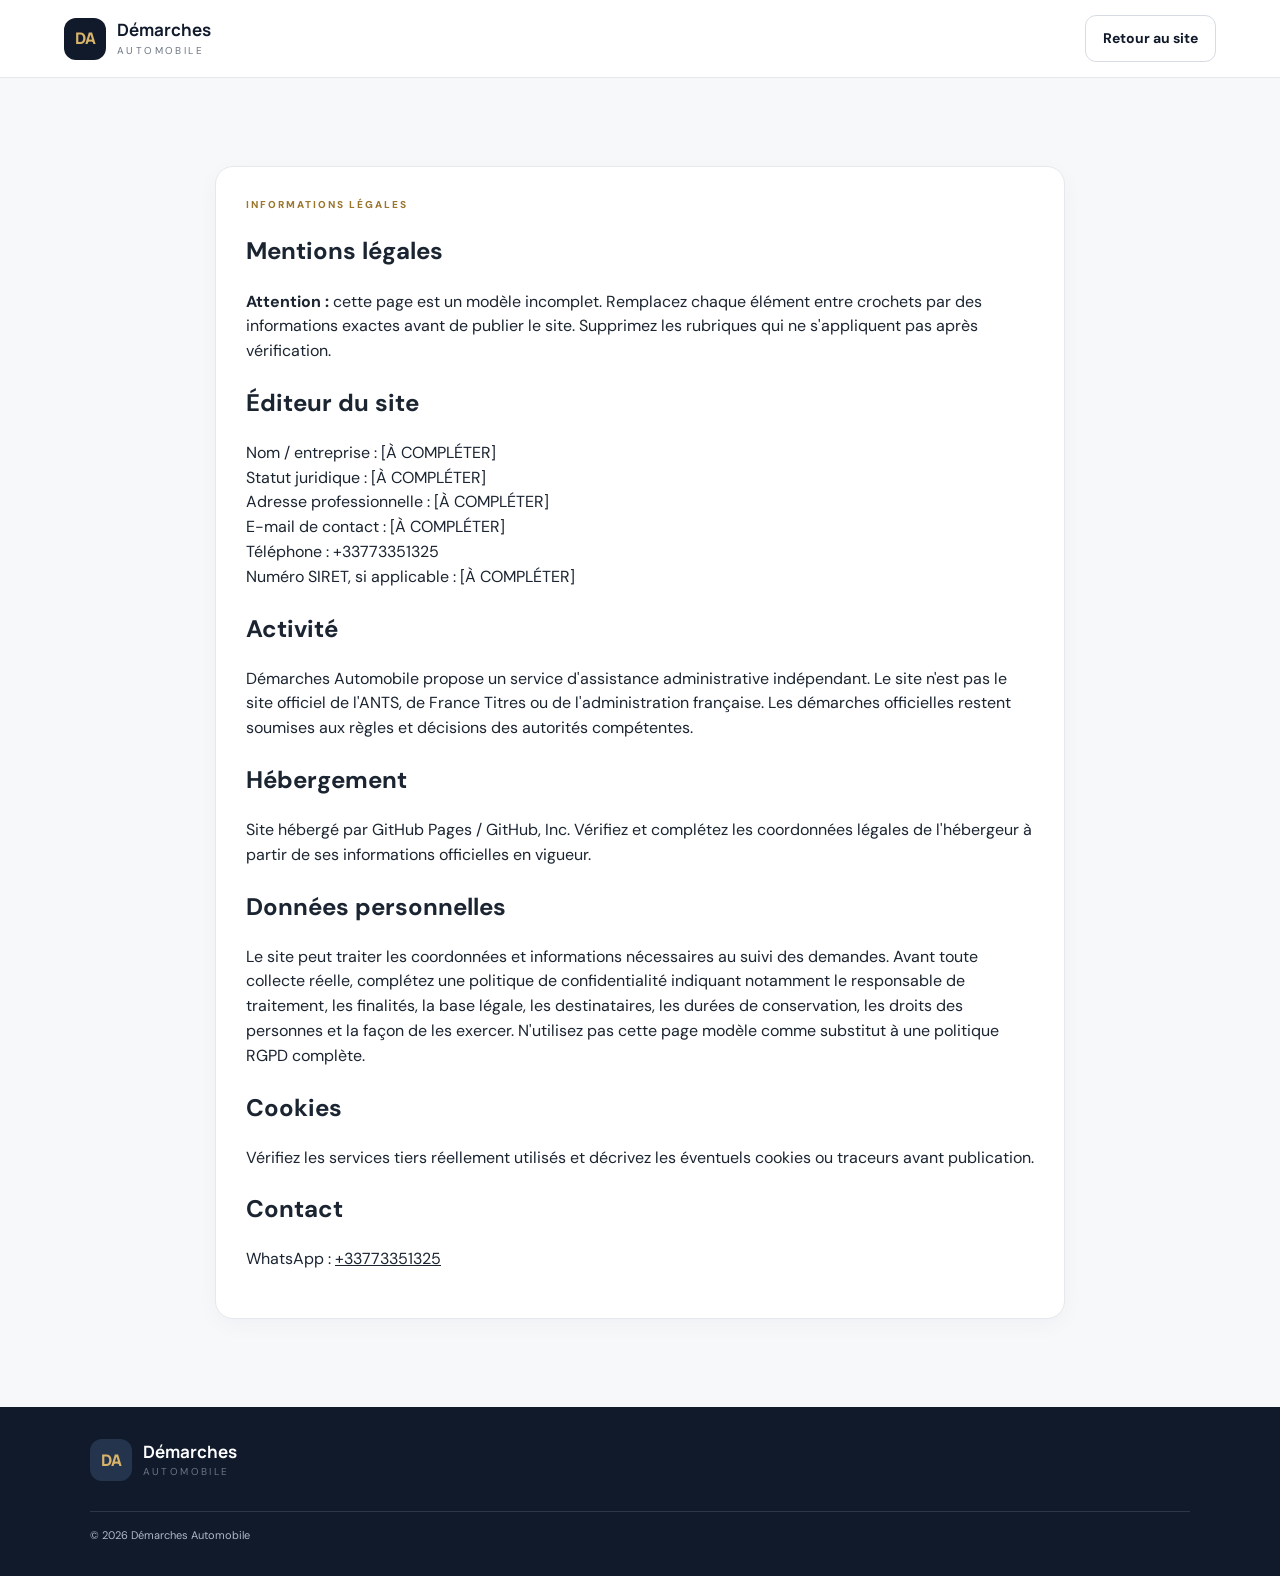
<file: mentions-legales.html>
<!doctype html>
<html lang="fr"><head><meta charset="utf-8"><meta name="viewport" content="width=device-width, initial-scale=1"><meta name="theme-color" content="#101a2b"><title>Mentions légales — Démarches Automobile</title><link rel="stylesheet" href="styles.css"></head>
<body>
<header class="site-header"><a class="brand" href="index.html"><span class="brand-mark">DA</span><span><strong>Démarches</strong><small> AUTOMOBILE</small></span></a><a class="button button-outline" href="index.html">Retour au site</a></header>
<main class="section"><article class="content-card" style="max-width:850px;margin:auto">
<p class="eyebrow">INFORMATIONS LÉGALES</p><h1>Mentions légales</h1>
<p><strong>Attention :</strong> cette page est un modèle incomplet. Remplacez chaque élément entre crochets par des informations exactes avant de publier le site. Supprimez les rubriques qui ne s'appliquent pas après vérification.</p>
<h2>Éditeur du site</h2><p>Nom / entreprise : [À COMPLÉTER]<br>Statut juridique : [À COMPLÉTER]<br>Adresse professionnelle : [À COMPLÉTER]<br>E-mail de contact : [À COMPLÉTER]<br>Téléphone : +33773351325<br>Numéro SIRET, si applicable : [À COMPLÉTER]</p>
<h2>Activité</h2><p>Démarches Automobile propose un service d'assistance administrative indépendant. Le site n'est pas le site officiel de l'ANTS, de France Titres ou de l'administration française. Les démarches officielles restent soumises aux règles et décisions des autorités compétentes.</p>
<h2>Hébergement</h2><p>Site hébergé par GitHub Pages / GitHub, Inc. Vérifiez et complétez les coordonnées légales de l'hébergeur à partir de ses informations officielles en vigueur.</p>
<h2>Données personnelles</h2><p>Le site peut traiter les coordonnées et informations nécessaires au suivi des demandes. Avant toute collecte réelle, complétez une politique de confidentialité indiquant notamment le responsable de traitement, les finalités, la base légale, les destinataires, les durées de conservation, les droits des personnes et la façon de les exercer. N'utilisez pas cette page modèle comme substitut à une politique RGPD complète.</p>
<h2>Cookies</h2><p>Vérifiez les services tiers réellement utilisés et décrivez les éventuels cookies ou traceurs avant publication.</p>
<h2>Contact</h2><p>WhatsApp : <a href="https://wa.me/33773351325" target="_blank" rel="noopener">+33773351325</a></p>
</article></main>
<footer class="site-footer"><div><a class="brand brand-footer" href="index.html"><span class="brand-mark">DA</span><span><strong>Démarches</strong><small> AUTOMOBILE</small></span></a></div><p class="copyright">© <span id="year"></span> Démarches Automobile</p></footer><script>document.getElementById('year').textContent=new Date().getFullYear()</script>
</body></html>
</file>
<file: styles.css>
@import url('https://fonts.googleapis.com/css2?family=DM+Sans:wght@400;500;600;700&family=Manrope:wght@400;500;600;700;800&display=swap');
:root{--navy:#101a2b;--navy2:#17243a;--gold:#d8b36a;--gold-light:#f1dfb8;--ink:#1b2431;--muted:#6c7583;--line:#e5e8ed;--paper:#f7f8fa;--white:#fff;--green:#227a59;--red:#a33131;--radius:18px;--shadow:0 16px 42px rgba(16,26,43,.08)}
*{box-sizing:border-box}html{scroll-behavior:smooth}body{margin:0;color:var(--ink);font-family:'DM Sans',sans-serif;background:var(--white);line-height:1.55}a{color:inherit}.site-header{height:78px;padding:0 clamp(18px,5vw,72px);display:flex;align-items:center;justify-content:space-between;border-bottom:1px solid var(--line);background:#fff}.brand{display:inline-flex;align-items:center;gap:11px;text-decoration:none;color:var(--navy)}.brand-mark{width:42px;height:42px;display:grid;place-items:center;border-radius:12px;background:var(--navy);color:var(--gold);font-family:Manrope,sans-serif;font-weight:800;letter-spacing:-1px}.brand strong,.brand small{display:block;line-height:1.2}.brand strong{font-family:Manrope,sans-serif;font-size:17px}.brand small{font-size:10px;letter-spacing:2.4px;color:var(--muted);margin-top:4px}.button{border:0;border-radius:11px;padding:12px 17px;display:inline-flex;align-items:center;justify-content:center;gap:10px;text-decoration:none;font-weight:700;font-size:14px;cursor:pointer;transition:transform .15s,background .15s}.button:hover{transform:translateY(-1px)}.button:disabled{opacity:.55;cursor:wait;transform:none}.button-gold{background:var(--gold);color:var(--navy)}.button-gold:hover{background:#e2c27f}.button-outline{border:1px solid #d7dce4;background:#fff;color:var(--navy)}.button-small{padding:8px 11px;font-size:12px}.hero{padding:clamp(42px,8vw,100px) clamp(18px,7vw,100px);display:grid;grid-template-columns:1.2fr .8fr;gap:clamp(28px,6vw,80px);align-items:center;background:linear-gradient(125deg,#f8f9fb 0%,#fff 62%,#f5f1e8 100%)}.eyebrow{font-size:10px;font-weight:800;letter-spacing:2px;color:#9a762e;margin:0 0 12px}.hero h1{font:800 clamp(36px,5.5vw,66px)/1.08 Manrope,sans-serif;letter-spacing:-2px;color:var(--navy);margin:0 0 22px}.hero h1 span{color:#9b7938}.hero-text{max-width:570px;color:#596474;font-size:17px;margin:0 0 26px}.small-note{font-size:11px;color:#7b8490;max-width:470px;margin-top:20px}.hero-panel{background:var(--navy);color:#fff;border-radius:24px;padding:clamp(23px,4vw,38px);box-shadow:var(--shadow)}.hero-panel .eyebrow{color:var(--gold)}.service-line{display:flex;gap:15px;align-items:center;padding:18px 0;border-bottom:1px solid rgba(255,255,255,.12)}.service-icon{height:42px;min-width:42px;display:grid;place-items:center;border:1px solid rgba(216,179,106,.5);border-radius:12px;color:var(--gold);font-size:12px;font-weight:800}.service-line strong,.service-line small{display:block}.service-line strong{font-family:Manrope,sans-serif;font-size:15px}.service-line small{color:#b9c1cc;font-size:12px;margin-top:3px}.panel-foot{color:var(--gold-light);font-size:11px;margin-top:20px}.section{padding:clamp(48px,7vw,88px) clamp(18px,7vw,100px);background:var(--paper)}.section-heading{text-align:center;max-width:600px;margin:0 auto 32px}.section-heading h2,.privacy-strip h2{font:800 clamp(27px,4vw,38px)/1.15 Manrope,sans-serif;letter-spacing:-1px;color:var(--navy);margin:0 0 12px}.section-heading>p:last-child{color:var(--muted);margin:0}.content-card{background:#fff;border:1px solid var(--line);border-radius:var(--radius);padding:clamp(20px,3vw,30px);box-shadow:0 6px 22px rgba(16,26,43,.035)}#auth-panel{max-width:560px;margin:0 auto}.tabs{display:flex;gap:7px;padding:5px;border-radius:12px;background:#f1f3f6;margin-bottom:23px}.tab{flex:1;border:0;background:transparent;padding:11px;border-radius:9px;color:var(--muted);font-weight:700;cursor:pointer}.tab.active{background:#fff;color:var(--navy);box-shadow:0 2px 8px #15223812}.form-grid{display:grid;grid-template-columns:1fr 1fr;gap:16px}.form-grid label{display:flex;flex-direction:column;gap:7px;font-size:12px;font-weight:700;color:#394354}.full{grid-column:1/-1}input,select,textarea{width:100%;min-width:0;border:1px solid #d8dde5;border-radius:10px;padding:12px 13px;background:#fff;color:var(--ink);font:400 14px 'DM Sans',sans-serif;outline:none}input:focus,select:focus,textarea:focus{border-color:#b99550;box-shadow:0 0 0 3px #d8b36a26}input[type=file]{font-size:12px;padding:10px}textarea{resize:vertical}.form-hint,.muted{color:var(--muted);font-size:12px;margin:0}.form-message{font-size:13px;margin:0;min-height:0}.form-message.error{color:var(--red)}.form-message.success{color:var(--green)}.notice{max-width:900px;margin:0 auto 20px;border-radius:12px;padding:16px 18px;font-size:13px}.notice p{margin:5px 0 0}.notice-warning{background:#fff5df;border:1px solid #eed7a4;color:#6e5018}.hidden{display:none!important}.welcome-row{display:flex;justify-content:space-between;align-items:center;gap:18px;margin-bottom:20px}.welcome-row h3,.content-card h3{font:800 21px Manrope,sans-serif;color:var(--navy);margin:0 0 8px}.welcome-row .eyebrow{margin-bottom:6px}.dashboard-grid{display:grid;grid-template-columns:minmax(0,1fr) minmax(0,1fr);gap:20px;align-items:start}.list-heading{display:flex;justify-content:space-between;align-items:center;gap:10px;margin-bottom:15px}.list-heading h3{margin-bottom:0}.request-list{display:flex;flex-direction:column;gap:12px}.request-item{border:1px solid var(--line);border-radius:13px;padding:15px}.request-top{display:flex;align-items:flex-start;justify-content:space-between;gap:12px}.request-item h4{margin:0 0 5px;font:700 14px Manrope,sans-serif;color:var(--navy)}.request-meta{font-size:11px;color:var(--muted)}.status{display:inline-flex;align-items:center;border-radius:99px;padding:5px 9px;font-size:10px;font-weight:800;background:#edf0f4;color:#4e5968;white-space:nowrap}.status-en-cours{background:#e8f0ff;color:#28569c}.status-documents-manquants{background:#fff2d7;color:#805b14}.status-terminee{background:#e2f5e9;color:#216843}.status-refusee{background:#fbe7e7;color:#963737}.request-details{font-size:12px;color:#586273;white-space:pre-wrap;overflow-wrap:anywhere;margin:12px 0 0}.file-list{font-size:11px;margin-top:10px;color:#596474}.file-list a{color:#73551e}.admin-card{margin-top:20px}.admin-row{display:grid;grid-template-columns:1fr 190px auto;gap:10px;align-items:center}.privacy-strip{padding:40px clamp(18px,7vw,100px);display:grid;grid-template-columns:.8fr 1.2fr;gap:35px;align-items:center;background:#f2eee5}.privacy-strip h2{font-size:28px;margin:0}.privacy-strip>p{font-size:13px;color:#596474;max-width:690px;margin:0}.site-footer{padding:32px clamp(18px,7vw,100px);display:grid;grid-template-columns:1fr auto;gap:20px;background:var(--navy);color:#fff}.brand-footer{color:#fff}.brand-footer .brand-mark{background:#25344d}.site-footer p{font-size:11px;color:#aeb8c7;margin:10px 0 0}.footer-links{display:flex;gap:20px;align-items:center}.footer-links a{font-size:12px;color:#f0d9a8;text-decoration:none}.copyright{grid-column:1/-1;border-top:1px solid #ffffff20;padding-top:15px}.toast{position:fixed;bottom:20px;left:50%;transform:translateX(-50%);max-width:calc(100% - 30px);background:var(--navy);color:#fff;border-radius:12px;padding:13px 17px;box-shadow:var(--shadow);font-size:13px;z-index:99}
@media(max-width:780px){.hero{grid-template-columns:1fr}.hero h1{letter-spacing:-1.5px}.hero-panel{max-width:560px}.dashboard-grid{grid-template-columns:1fr}.privacy-strip{grid-template-columns:1fr;gap:15px}.admin-row{grid-template-columns:1fr}.site-footer{grid-template-columns:1fr}.footer-links{flex-wrap:wrap}.copyright{grid-column:auto}}
@media(max-width:420px){.header-whatsapp{padding:9px 11px;font-size:12px}.brand strong{font-size:15px}.brand-mark{width:38px;height:38px}.form-grid{grid-template-columns:1fr}.form-grid label{grid-column:1/-1}.welcome-row{align-items:flex-start;flex-direction:column}.hero-text{font-size:15px}}
</file>
